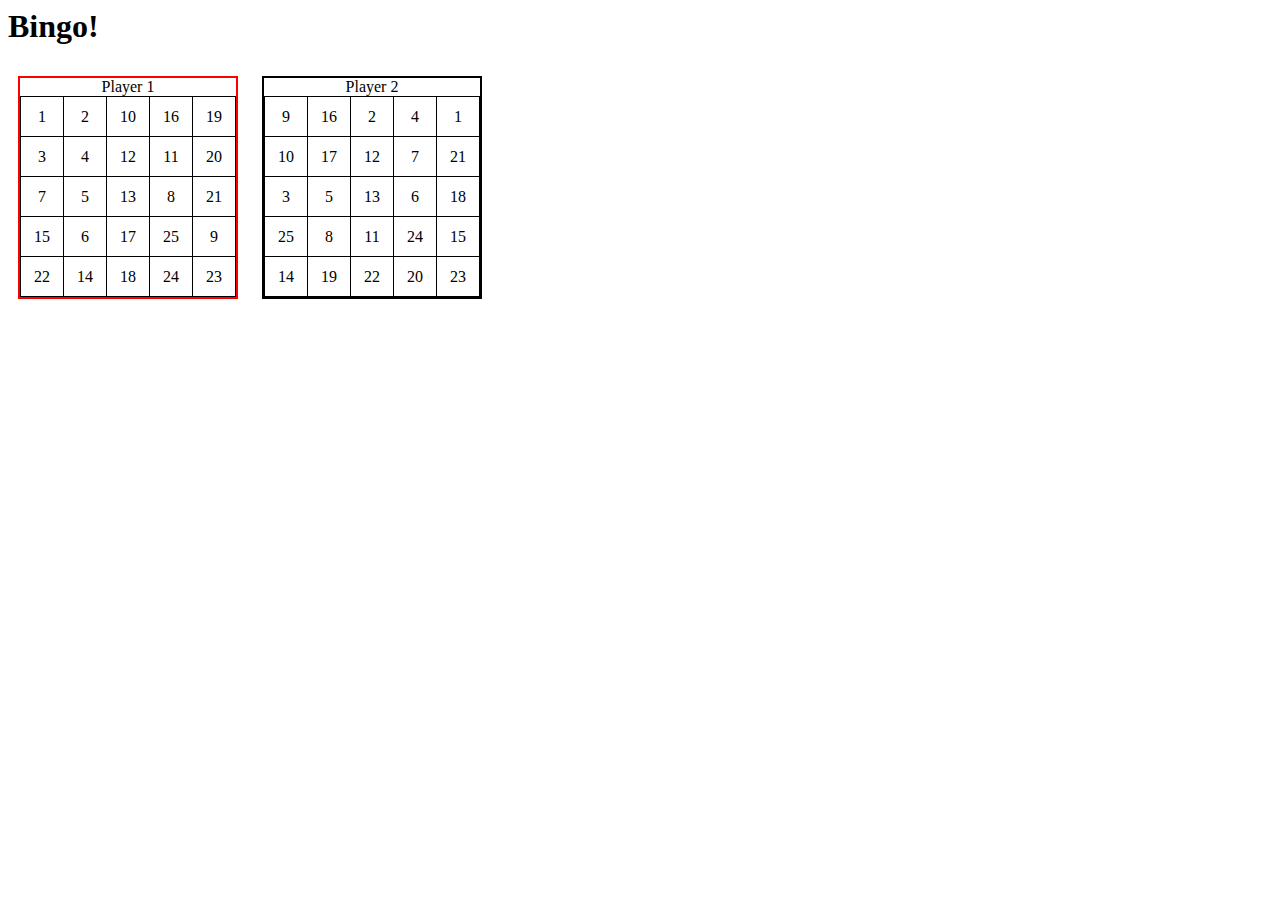
<file: bingo.html>
<html>
<head>
<style>
.bingo {
  border-collapse:collapse;
  border: 2px solid black;
  display: inline-block;
  margin: 10px;
}
.bingo td {
  border: 1px solid black;
  width:40px;
  height:40px;
  text-align: center;
}
.bingo td:hover {
  background: yellow;
}
.bingo .selected {
  background: #bbb;
}
</style>
<script src="http://code.jquery.com/jquery-1.10.1.min.js"></script>
<script src="bingo.js"></script>
</head>
<body>
  <h1>Bingo!</h1>
  <table id="player1" class="bingo">
  <caption>Player 1 <span class="bingo_lines"></span></caption>
    <tr>
      <td></td>
      <td></td>
      <td></td>
      <td></td>
      <td></td>
    </tr>
    <tr>
      <td></td>
      <td></td>
      <td></td>
      <td></td>
      <td></td>
    </tr>
    <tr>
      <td></td>
      <td></td>
      <td></td>
      <td></td>
      <td></td>
    </tr>
    <tr>
      <td></td>
      <td></td>
      <td></td>
      <td></td>
      <td></td>
    </tr>
    <tr>
      <td></td>
      <td></td>
      <td></td>
      <td></td>
      <td></td>
    </tr>
  </table>

  <table id="player2" class="bingo">
  <caption>Player 2 <span class="bingo_lines"></span></caption>
    <tr>
      <td></td>
      <td></td>
      <td></td>
      <td></td>
      <td></td>
    </tr>
    <tr>
      <td></td>
      <td></td>
      <td></td>
      <td></td>
      <td></td>
    </tr>
    <tr>
      <td></td>
      <td></td>
      <td></td>
      <td></td>
      <td></td>
    </tr>
    <tr>
      <td></td>
      <td></td>
      <td></td>
      <td></td>
      <td></td>
    </tr>
    <tr>
      <td></td>
      <td></td>
      <td></td>
      <td></td>
      <td></td>
    </tr>
  </table>

</body>
</html>
</file>
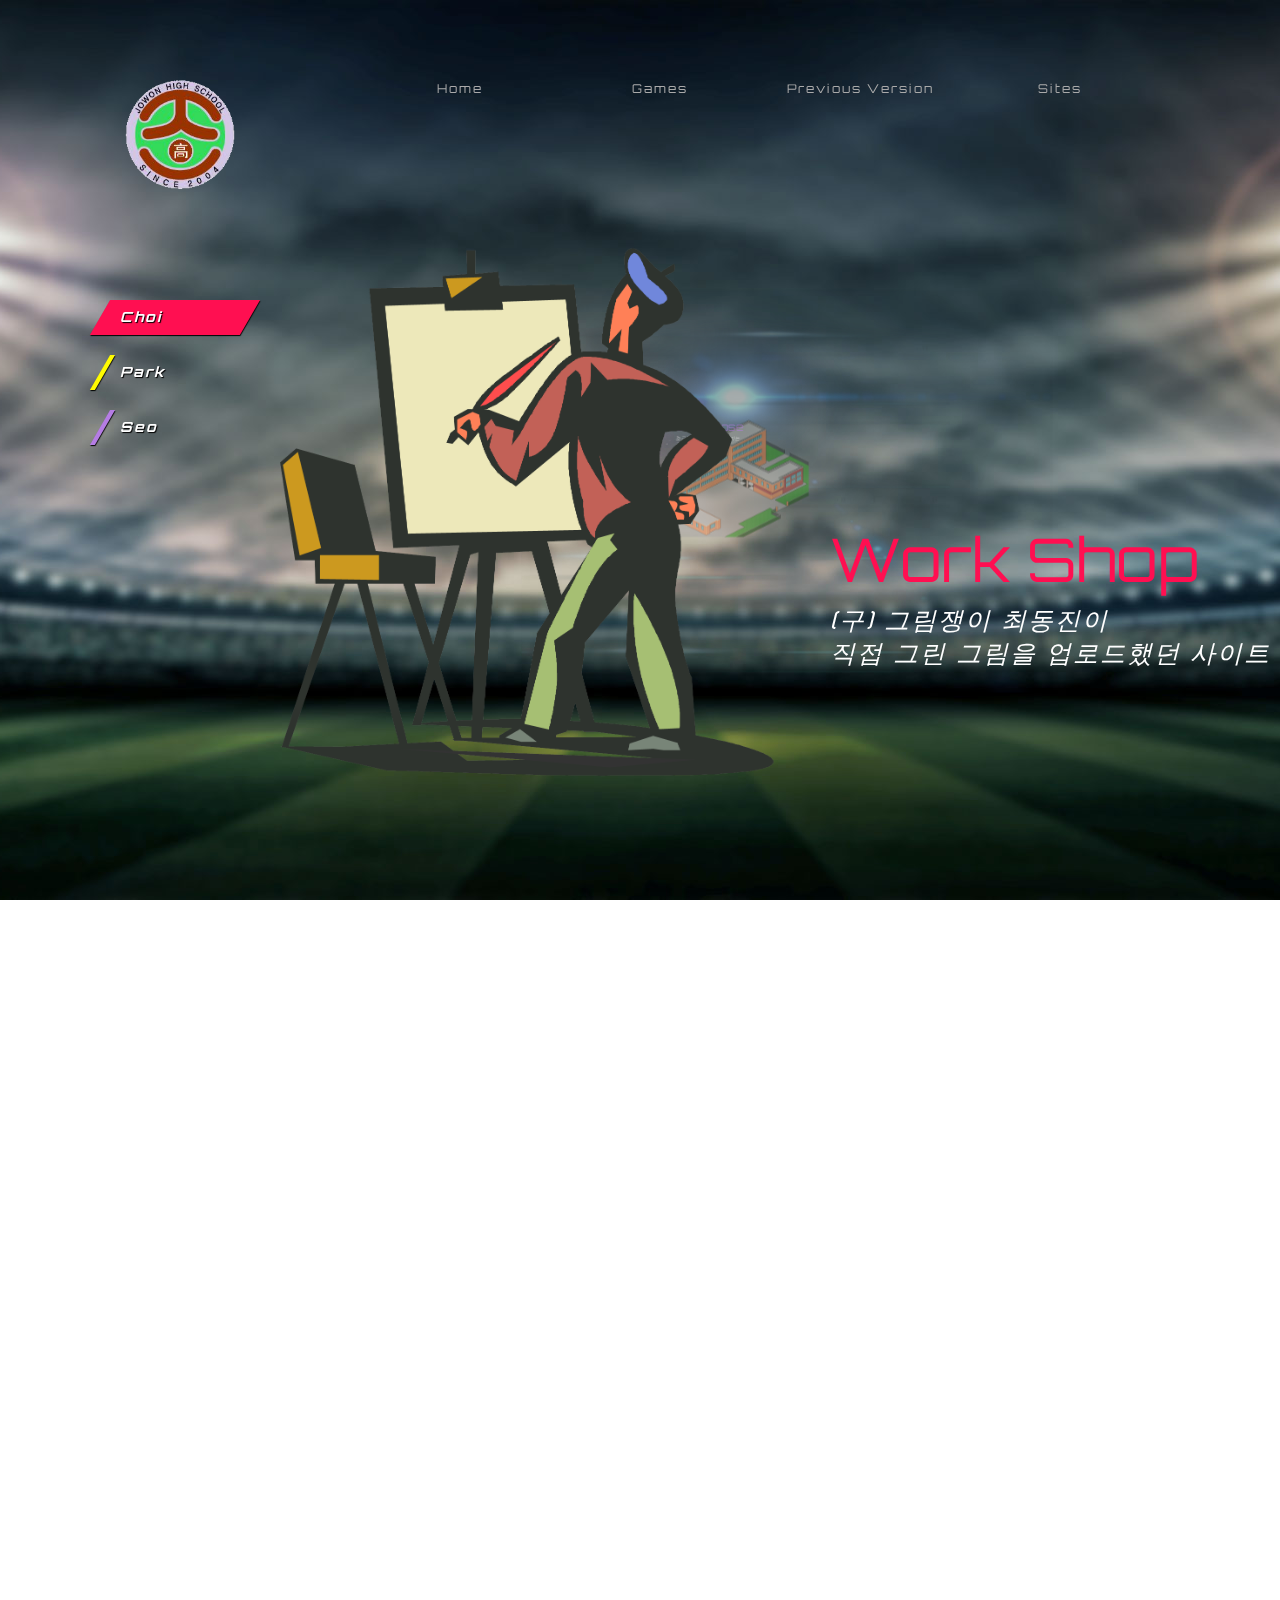
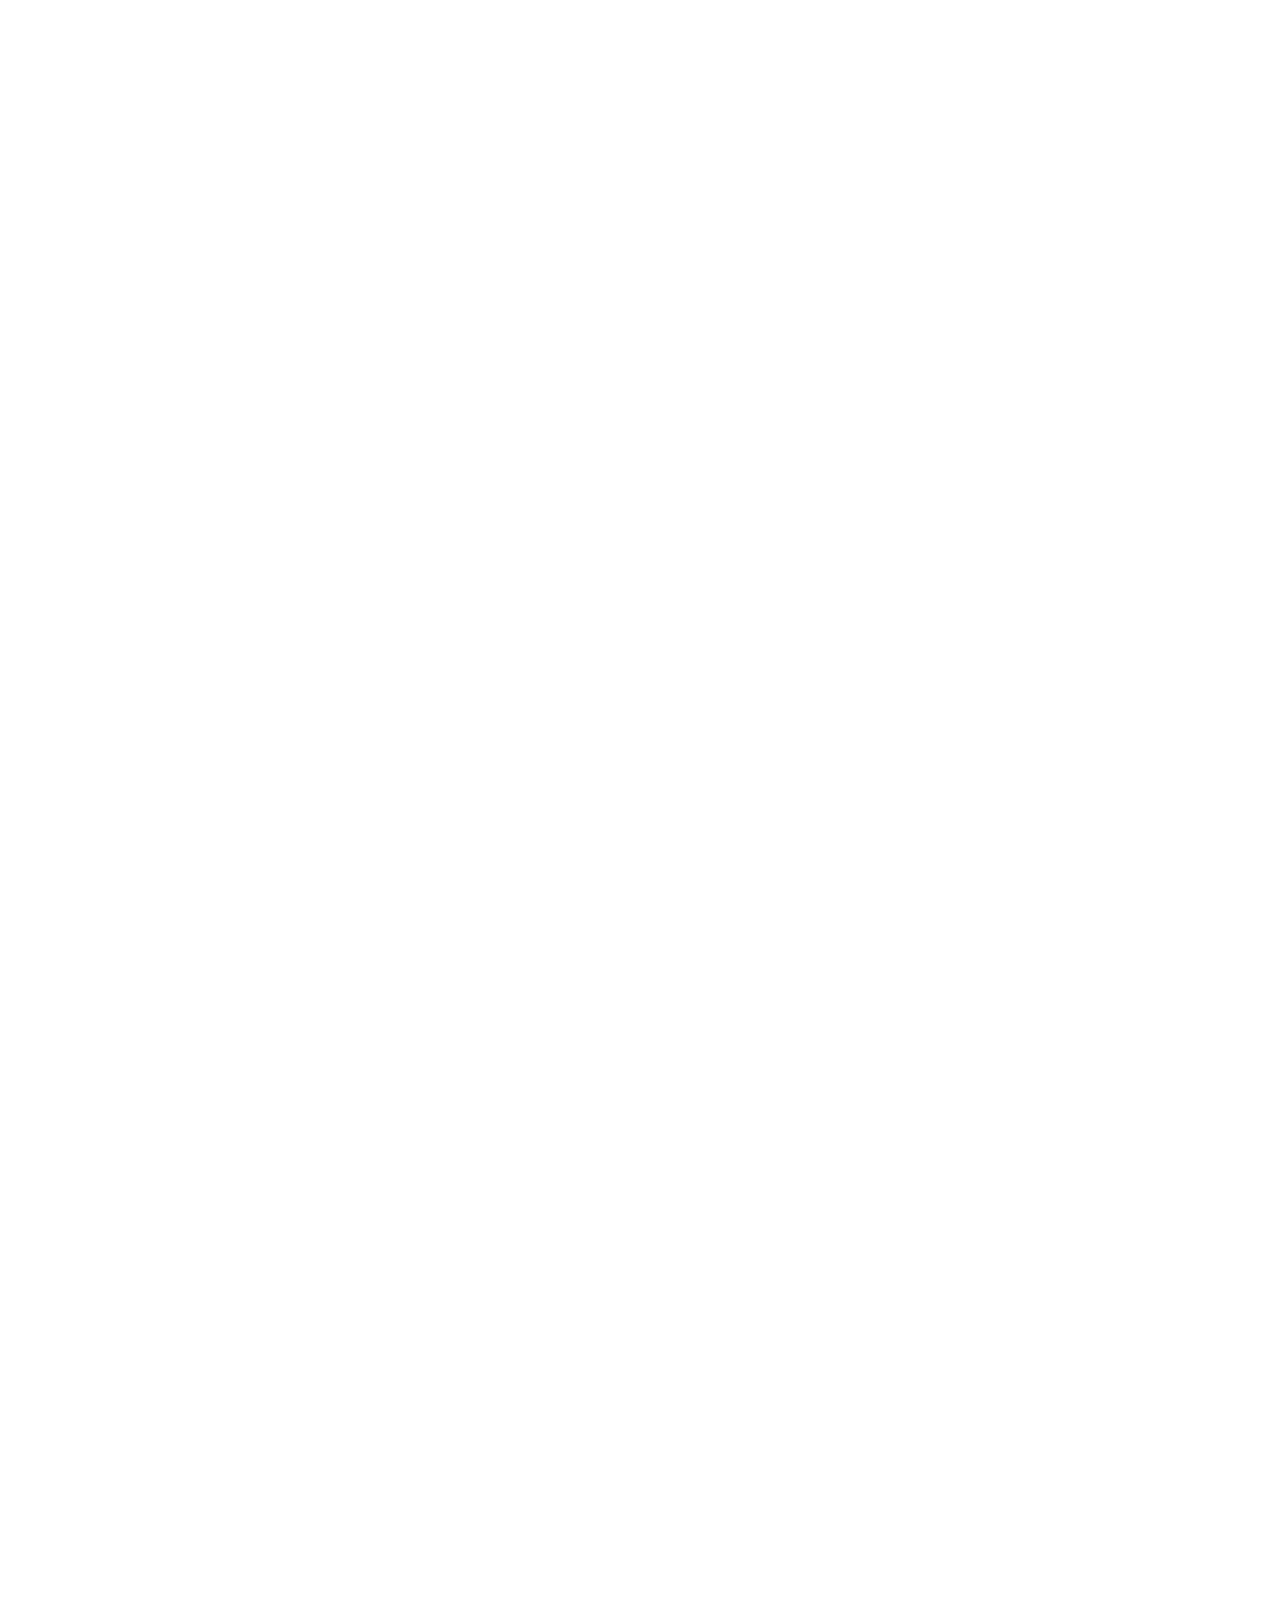
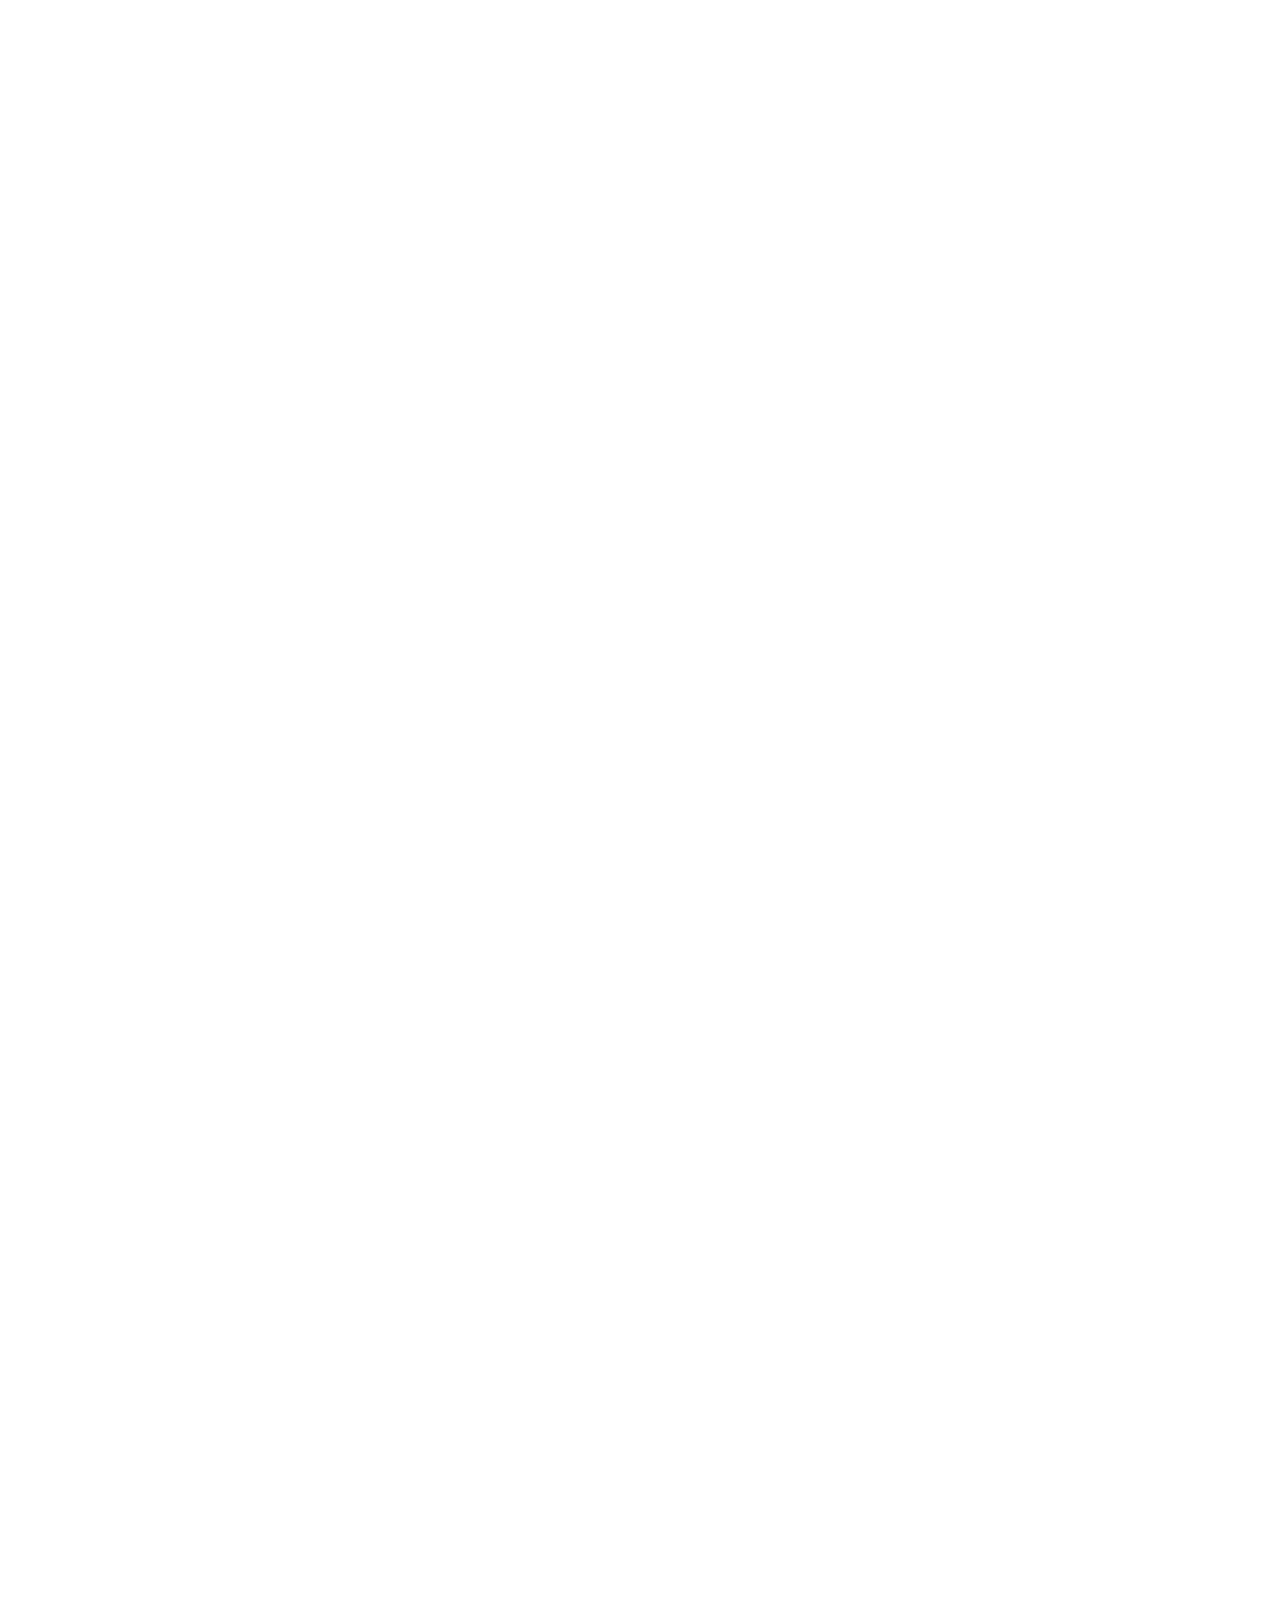
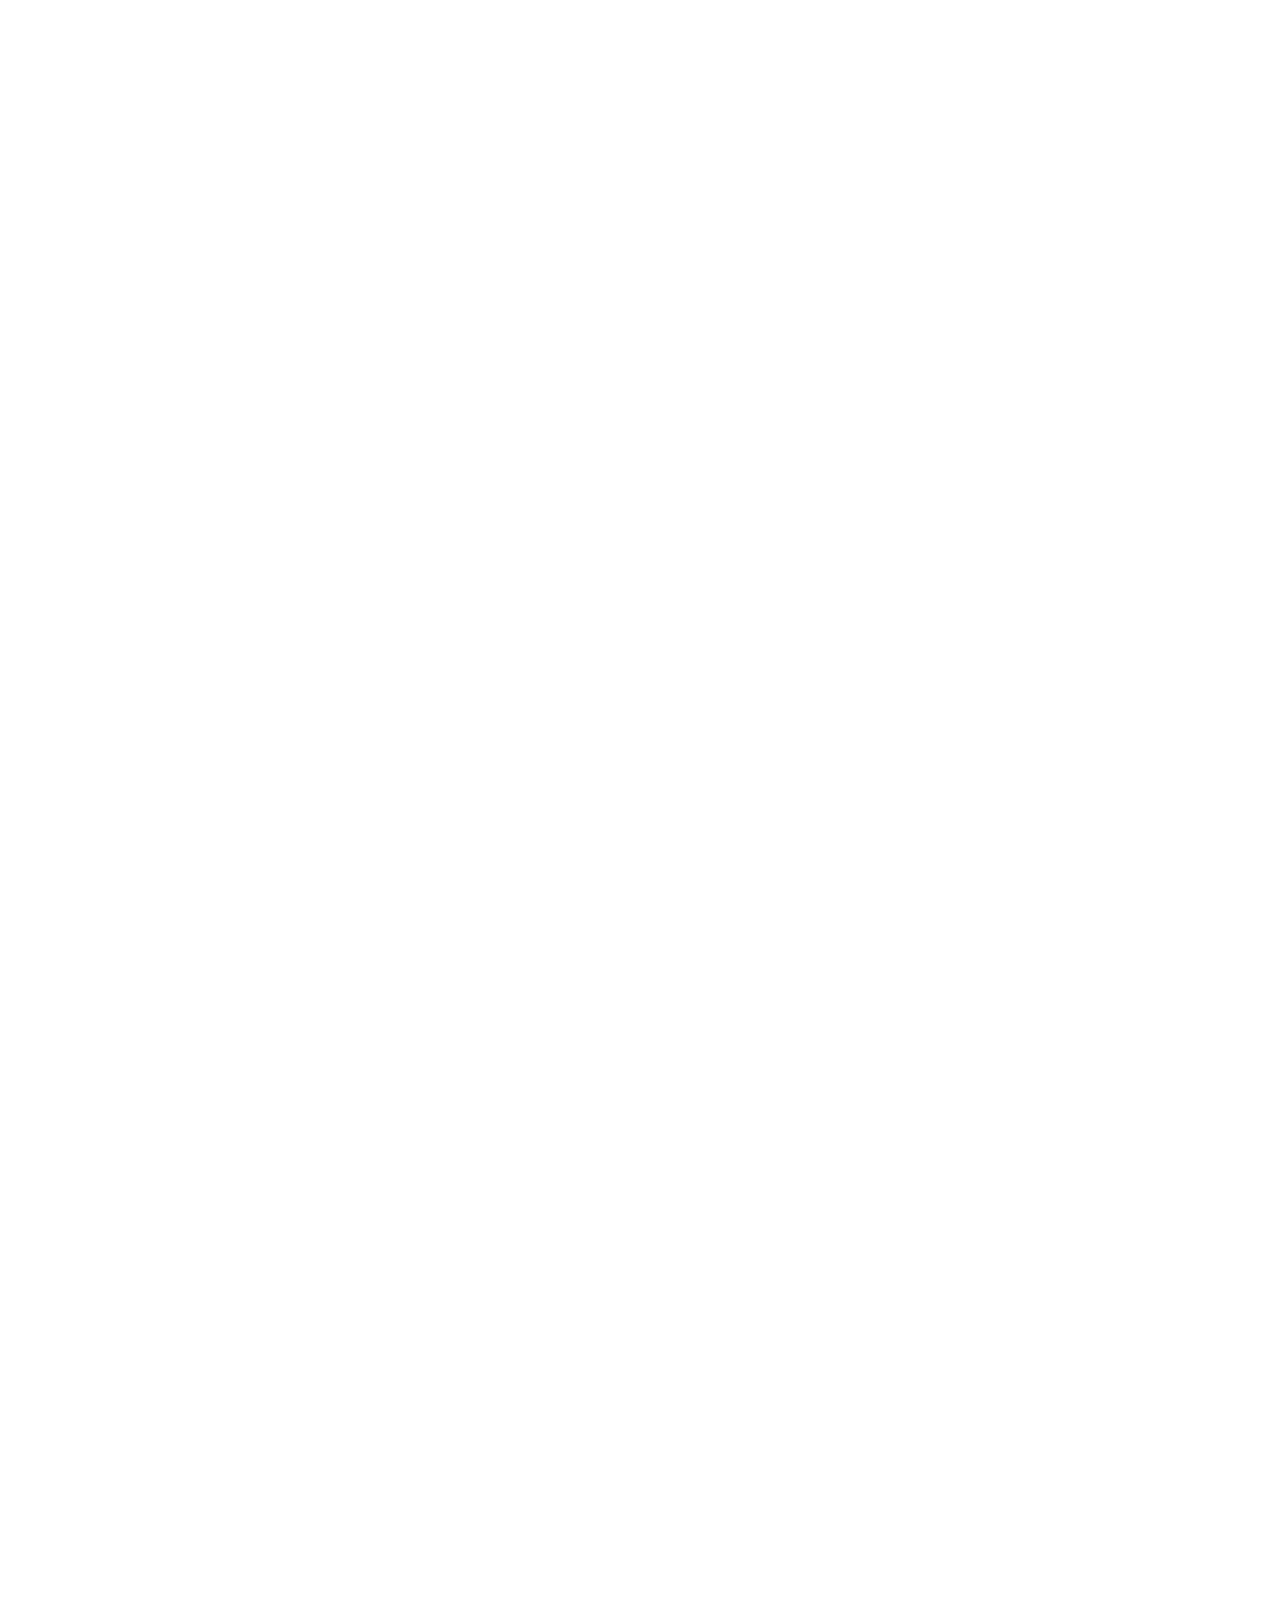
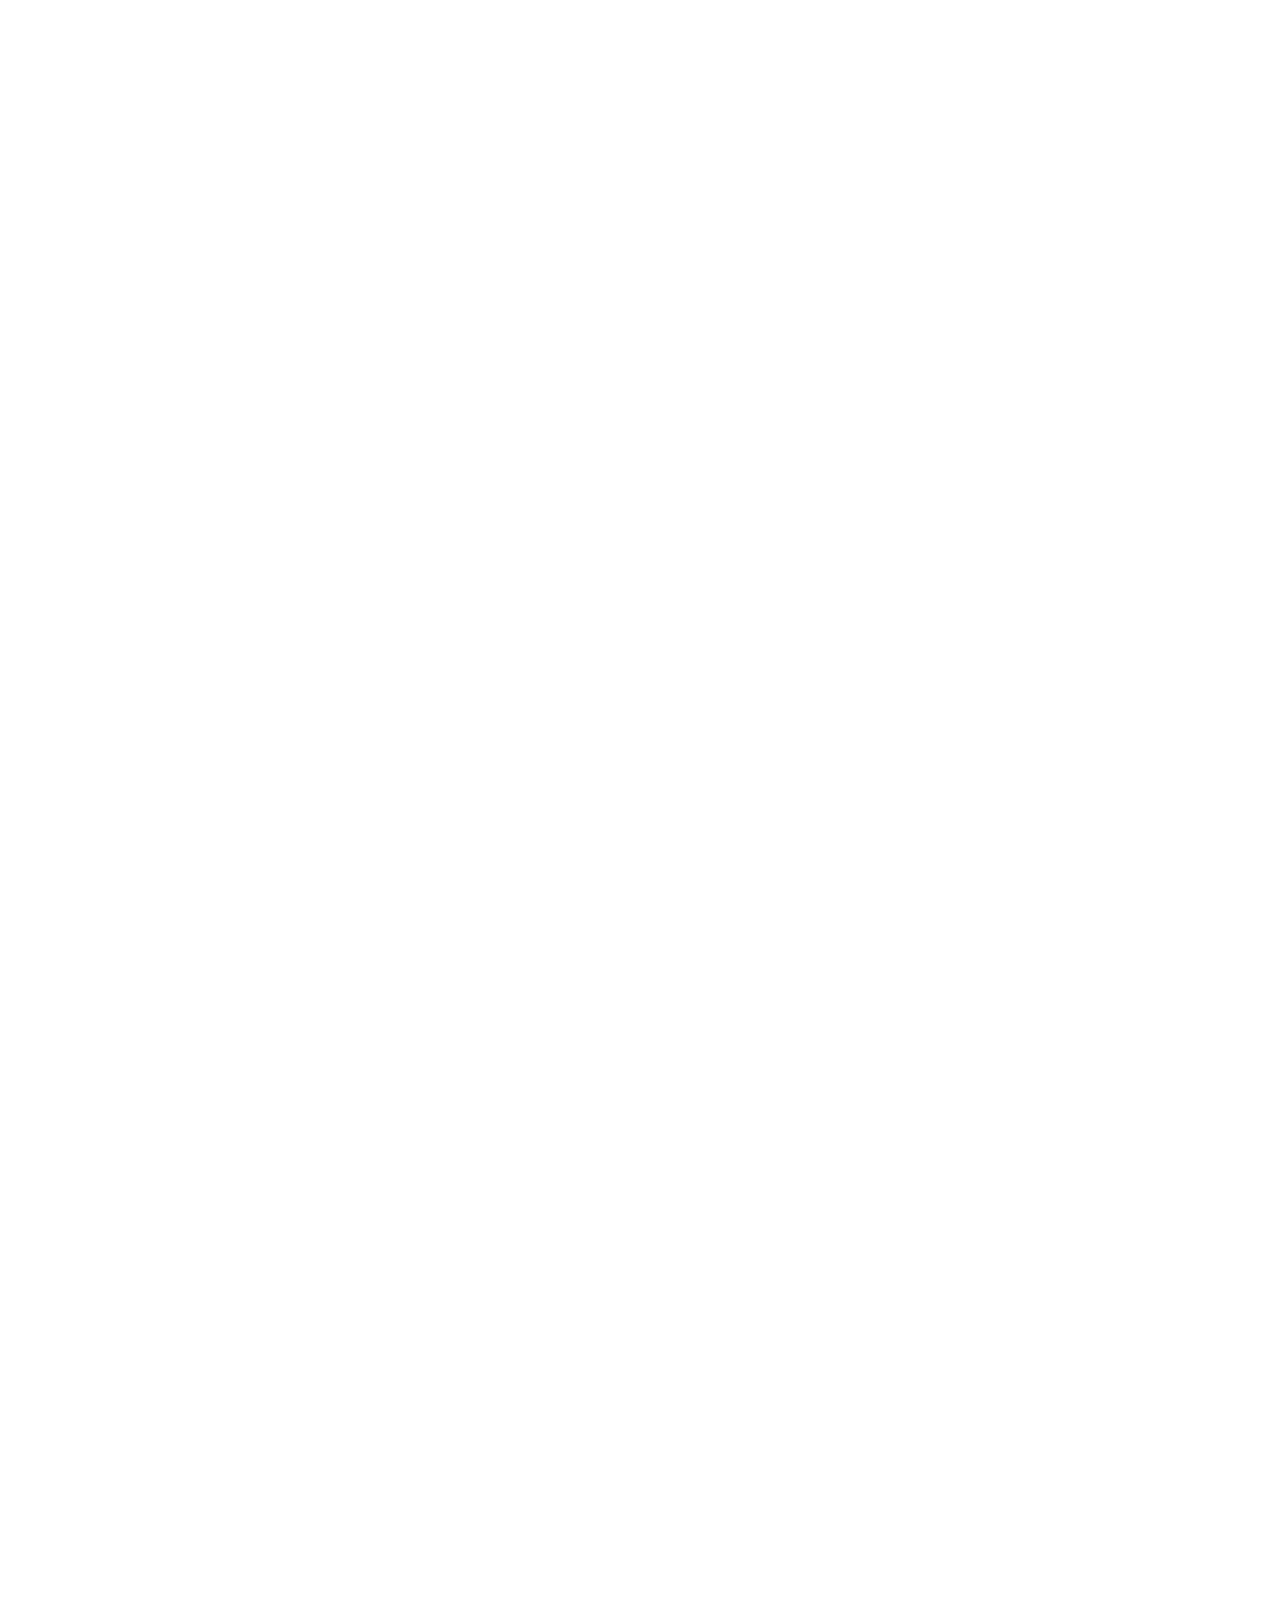
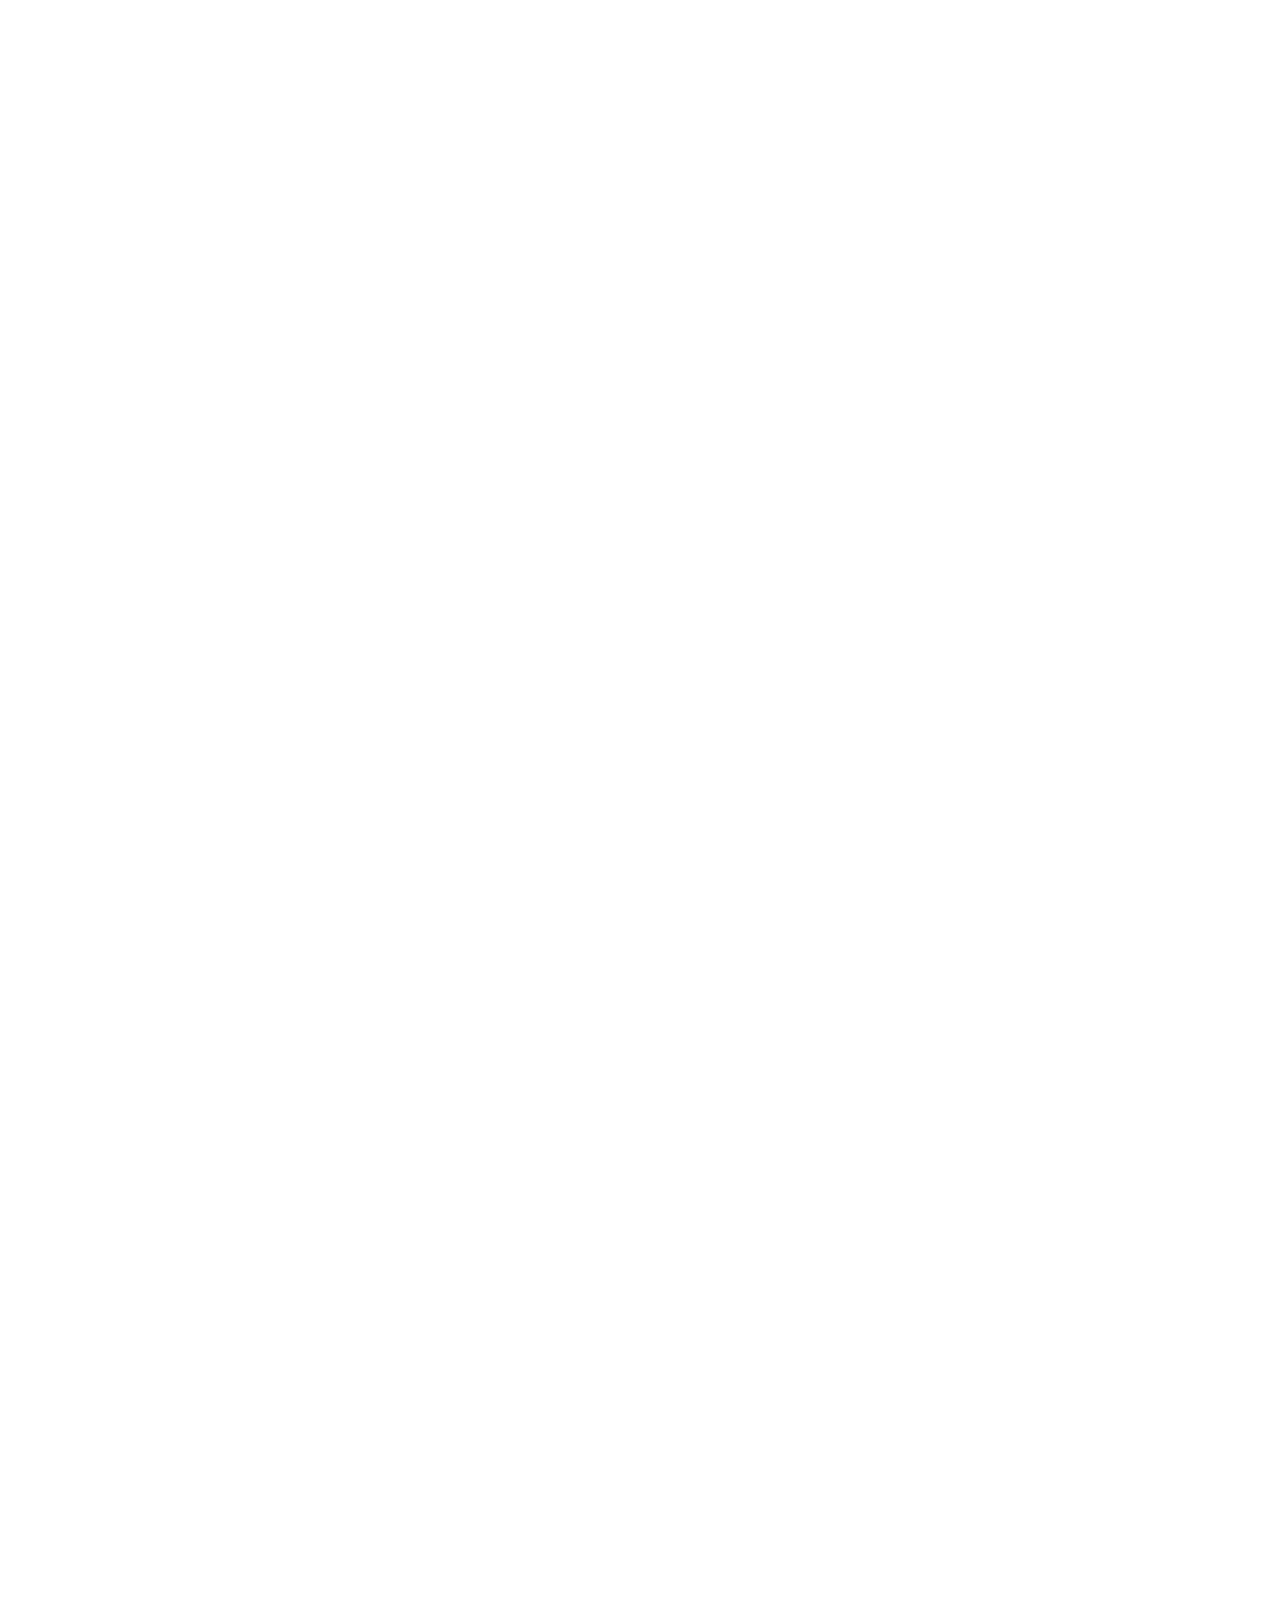
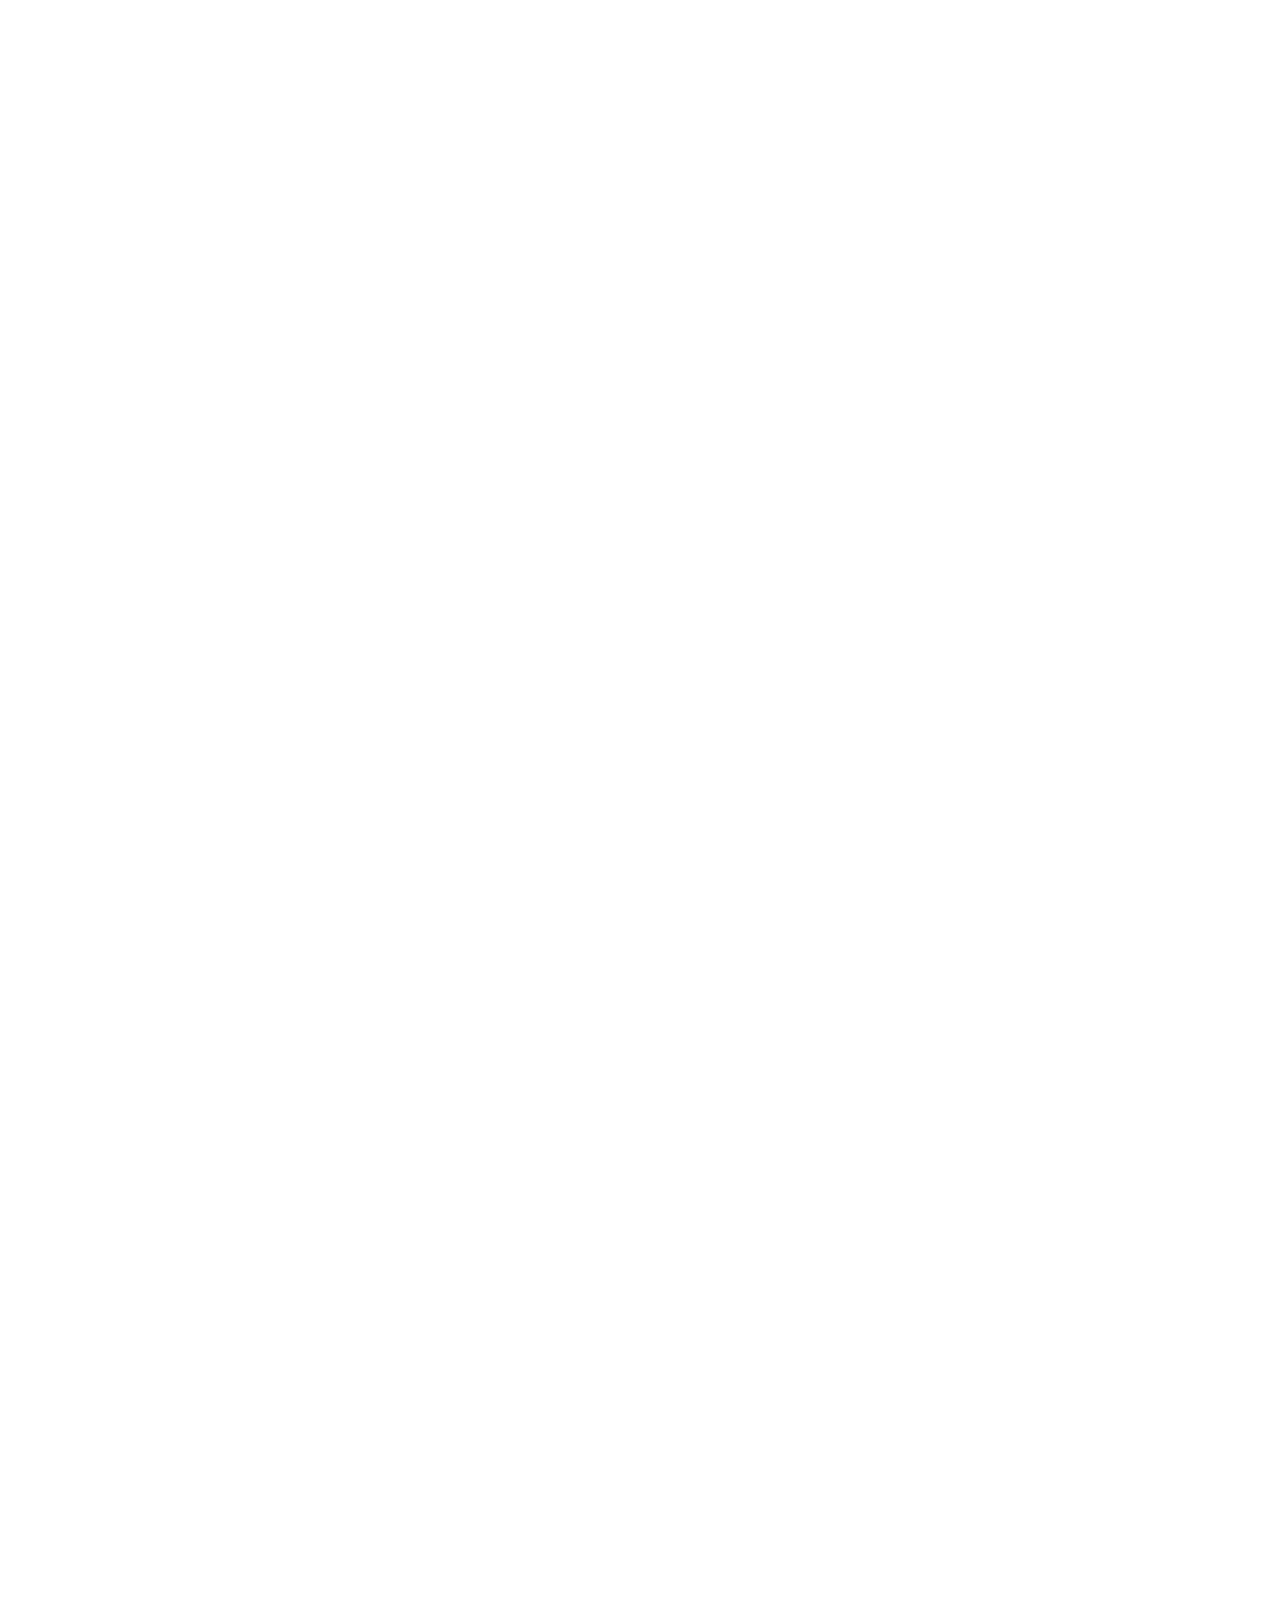
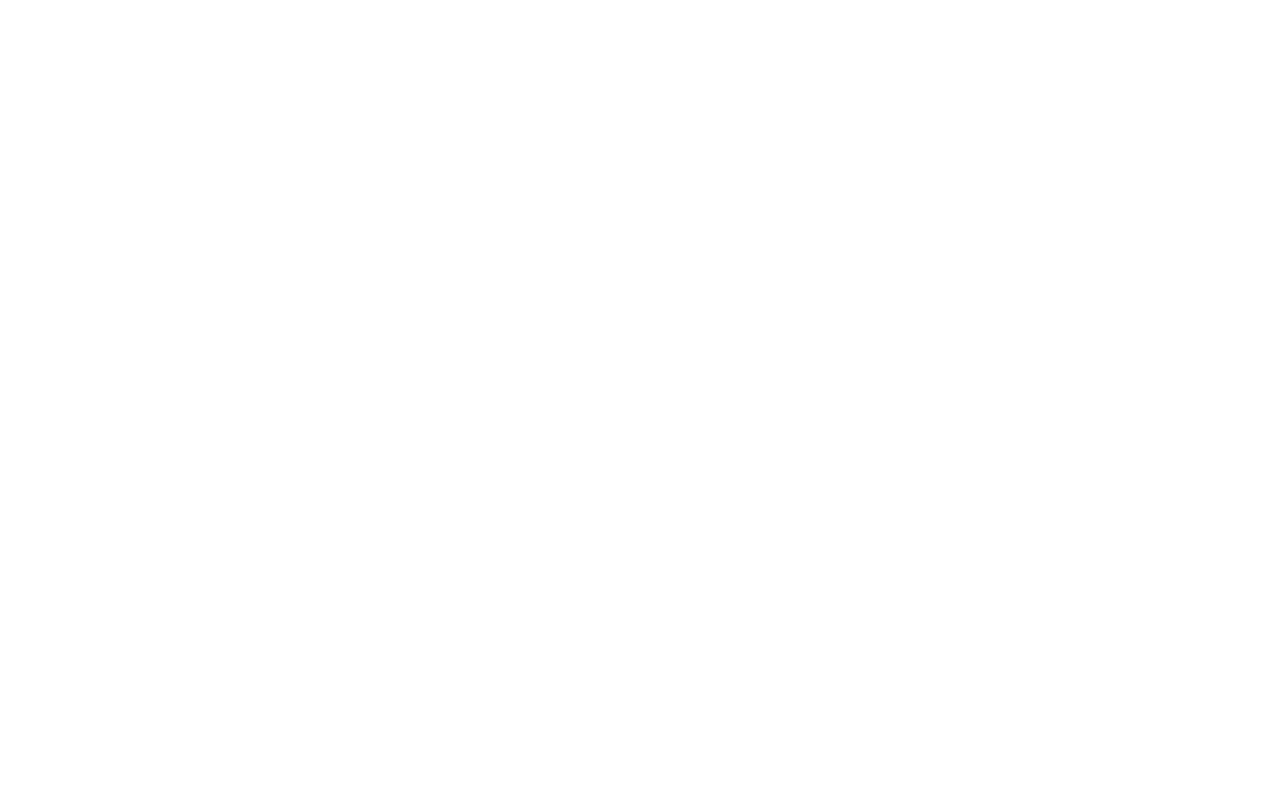
<file: main.html>
<!DOCTYPE html >
<html>
<head>
	<meta http-equiv="X-UA-Compatible" content="IE=Edge" />
	<meta name="Keywords" content="work shop,jojopose,jowon,jowonhighschool,ジョジョ立ち,ジョジョ,ジョジョの奇妙な冒険,jojo,대마왕,서동찬,대마 왕,최동진,박성배,조원고,조원고등학교,코딩,으썸,어썸,기묘,사이트,죠죠,동방,그림">
	<meta name="Description" content="조원고등학교에 재학중인 (아마도) 평범한 학생들이 코딩을 스스로 터득해 만든 사이트">
	<meta name="viewport" content="width=device-width, initial-scale=1.0" />

	<title> 최박서의 으썸한 페이지 </title>
	<link rel="stylesheet" href="//maxcdn.bootstrapcdn.com/font-awesome/4.3.0/css/font-awesome.min.css">
  <link rel="shortcut icon" href="logo.ico">
	<link rel="stylesheet" href="style.css" />

	<script type="text/javascript" src="jquery-2.1.1.min.js"></script>
	<script type="text/javascript" src="jquery.easing.1.3.js"></script>
	<script type="text/javascript" src="prefixfree.min.js"></script>
	<script type="text/javascript" src="custom.js"></script>
</head>
<body>

	<!-- 배경이미지 -->
	<div class="bg"></div>

	<!-- 로고 -->
	<h1><img src="logo.png" /></h1>

	<!-- 주 메뉴 -->
	<nav>
		<ul id="gnb" class="gnb">
			<li>
				<a href="">Home</a>
				<div>
					<h2>Home</h2>
					<ul>
						<li><a href="main.html">현재 사이트</a></li>
						<li><a href="https://s30408.github.io/main/%EB%82%B4%EB%B3%B4%EA%B8%88%EC%9E%90%EB%A6%AC.html">최</a></li>
						<li><a href="https://s30408.github.io/main/%EC%84%B1%EB%B0%B0%EC%9E%90%EB%A6%AC.html">박</a></li>
						<li><a href="https://s30408.github.io/test/index.html">서</a></li>
					</ul>
				</div>
			</li>

			<li>
				<a href="">Games</a>
				<div>
					<h2>Game</h2>
					<ul>
						<li><a href="https://s30408.github.io/test/tetris.html">비정상 테트리스</a></li>
						<li><a href="https://s30408.github.io/test/tetrist.html">테트리스트</a></li>
						<li><a href="https://s30408.github.io/test/bingo.html">빙고</a></li>
						<li><a href="https://s30408.github.io/tetristest/">테트리스티스트</a></li>
					</ul>
				</div>
			</li>

			<li>
				<a href="">Previous Version</a>
				<div>
					<h2>Previous Version</h2>
					<ul>
						<li><a href="https://s30408.github.io/main/">초창기 사이트</a></li>
						<li><a href="https://s30408.github.io/main/main.html">1차 혁명</a></li>
						<li><a href="">준비중</a></li>
						<li><a href="">준비중</a></li>
					</ul>
				</div>
			</li>
			<li>
				<a href="">Sites</a>
				<div>
					<h2>Sites</h2>
					<ul>
						<li><a href="https://s30408.github.io/main/%EB%82%B4%EB%B3%B4%EA%B8%88%EC%9E%90%EB%A6%AC.html">최동진의 어리바리 공방</a></li>
						<li><a href="https://s30408.github.io/main/%EC%84%B1%EB%B0%B0%EC%9E%90%EB%A6%AC.html">박성배의 조원고</a></li>
						<li><a href="https://s30408.github.io/test/index.html">서동찬의 죠죠서기교실</a></li>
						<li><a href="">준비중</a></li>
					</ul>
				</div>
			</li>
		</ul>
	</nav>


	<!-- 스크롤 네비게이션 -->
	<ul id="gnb1"class="scrollNavi">
		<li class="on"><span></span><em> Choi</em></li>
		<li><span></span><em> Park</em></li>
		<li><span></span><em> Seo</em></li>
	</ul>

	<!-- 박스 그룹 -->
	<section>

		<!-- 첫 번째 박스 -->
		<article class="on">
			<a><img class="obj13" src="player1.png" /></a>
			<p class="on">
				<span>Work Shop</span><br />
				<em> (구) 그림쟁이 최동진이 <br />직접 그린 그림을 업로드했던 사이트</em>
			</p>
		</article>

		<!-- 두 번째 박스 -->
		<article>
			<a><img class="obj21" src="pic21.png" /></a>
			<a><img class="obj22" src="player2.png" /></a>
			<p>
				<span>Jowon <br />HighSchool</span><br />
				<em> 최박서팀이 재학중인 <br />조원고등학교를 소개하는 사이트<br />최종업데이트:2018/12/26</em>
			</p>
		</article>

		<!-- 세 번째 박스 -->
		<article>
			<a><img class="obj31" src="pic31.png" /></a>
			<a><img class="obj32" src="player3.png" /></a>
			<p>
				<span>JoJo Pose</span><br />
				<em> 조금만 연습해도 든든해지는 <br />국밥같은 매력<br />서동찬의 죠죠서기교실 </em>
			</p>
		</article>
	</section>


</body>
</html>
</file>
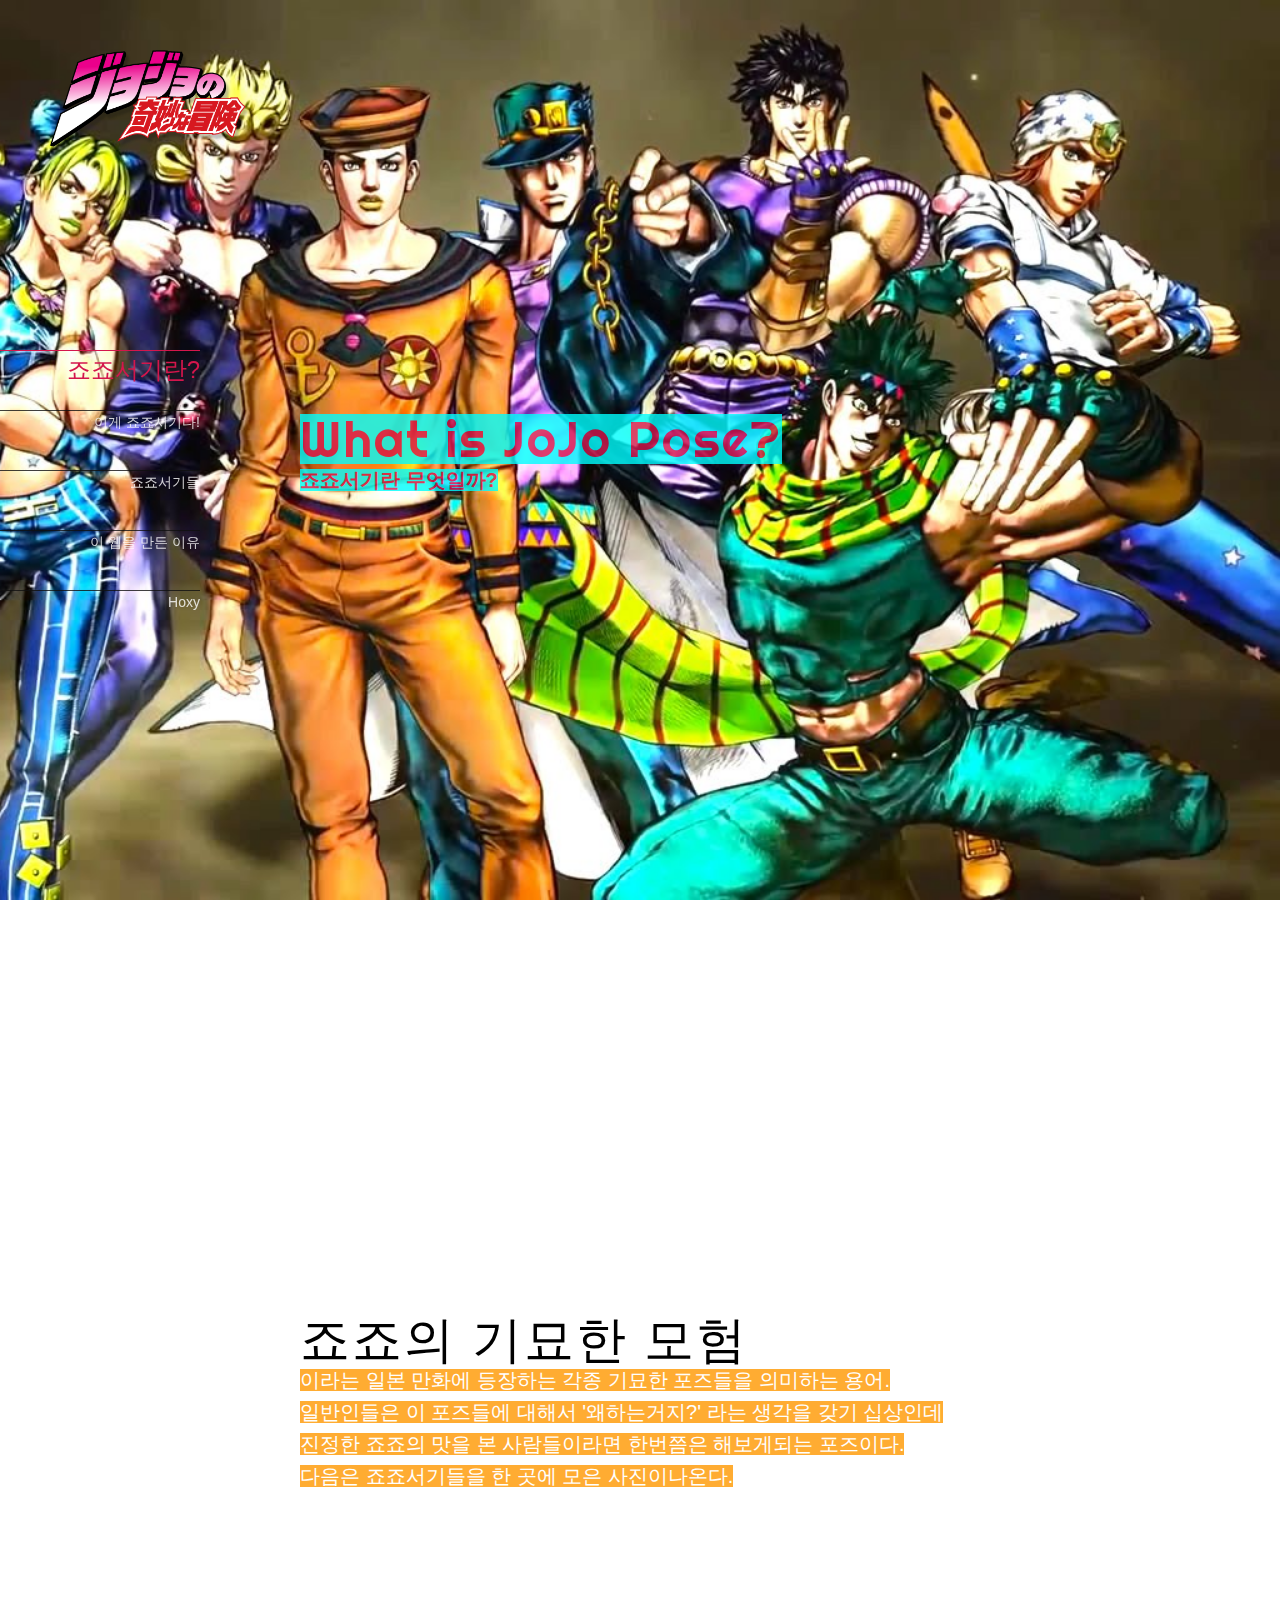
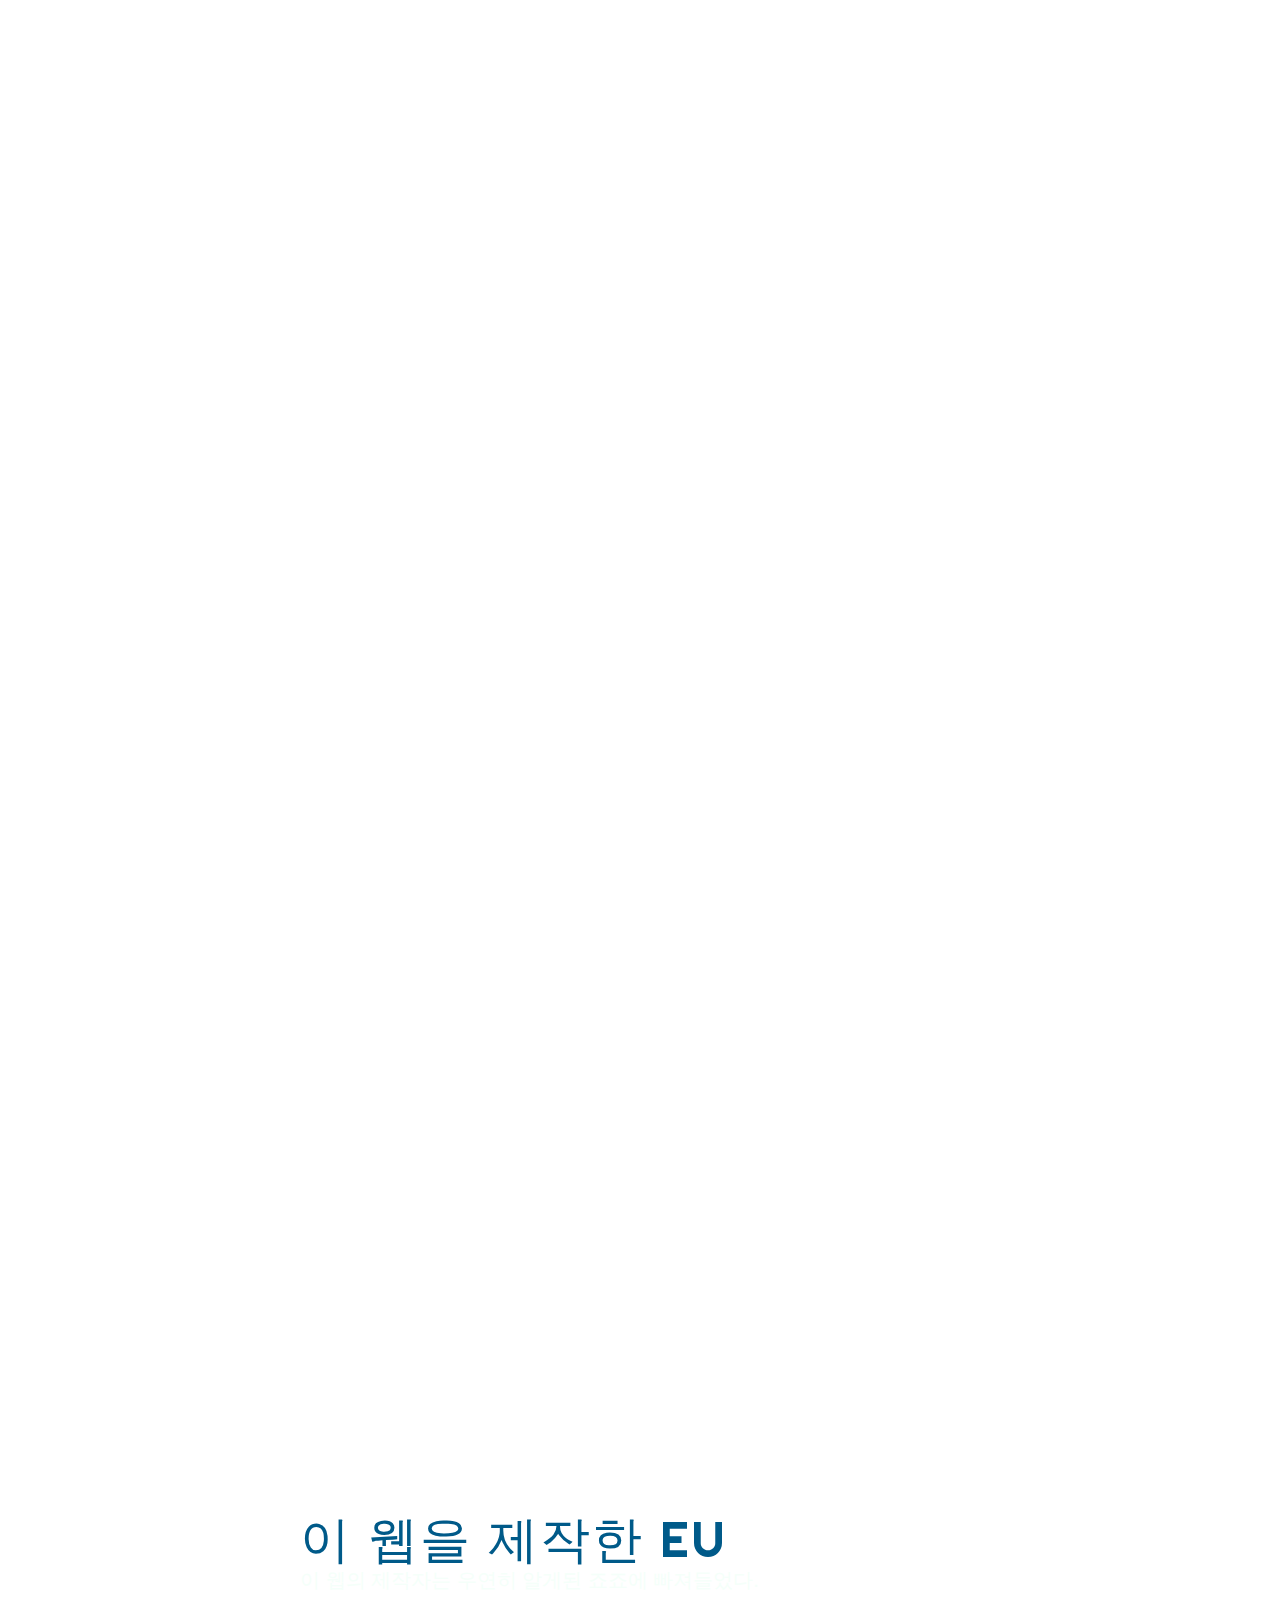
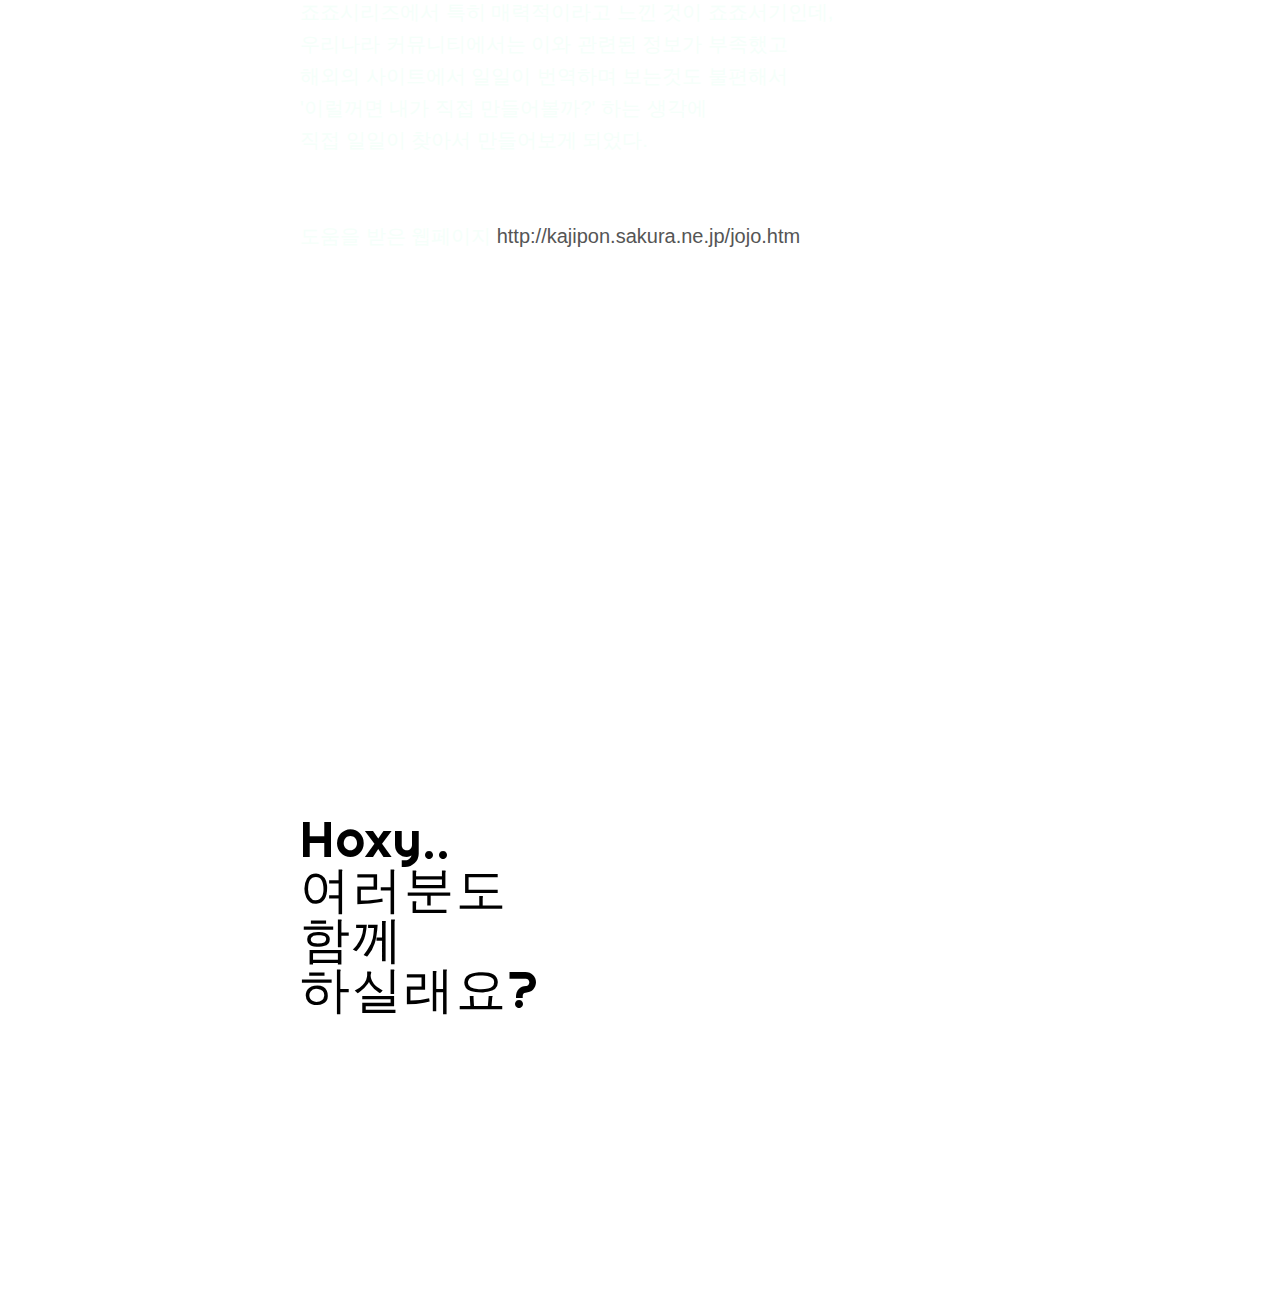
<file: 죠죠서기란.html>
﻿<!DOCTYPE html >
<html>
<head>
	<meta http-equiv="X-UA-Compatible" content="IE=Edge" />
	<title>죠죠서기란?</title>
	<link rel="stylesheet" href="//maxcdn.bootstrapcdn.com/font-awesome/4.3.0/css/font-awesome.min.css">
	<link rel="stylesheet" href="2style.css" />
	<script type="text/javascript" src="2jquery-2.1.1.min.js"></script>
	<script type="text/javascript" src="2jquery-ui.min.js"></script>
	<script type="text/javascript" src="2jquery.easing.1.3.js"></script>
	<script type="text/javascript" src="2prefixfree.min.js"></script>
	<script type="text/javascript" src="2jquery.mousewheel.min.js"></script>
	<script type="text/javascript" src="2custom.js"></script>
</head>
<body>

<h1><a href="index.html"><img src="logo2.png" /></a></h1>

<ul id="menu">
	<li class="on"><a href="#">죠죠서기란?</a></li>
	<li ><a href="#">이게 죠죠서기다!</a></li>
	<li ><a href="#">죠죠서기들</a></li>
	<li ><a href="#">이 웹을 만든 이유</a></li>
	<li ><a href="#">Hoxy</a></li>
</ul>

<ul id="sns">
	<li><a href="#"><i class=""></i></a></li>
	<li><a href="#"><i class=""></i></a></li>
	<li><a href="#"><i class=""></i></a></li>
</ul>

<div id="wrap">
	<section>
		<article>
			<p>What is JoJo Pose?</p>
			<strong><span>죠죠서기란 무엇일까?</span></strong>
		</article>

	</section>

	<section>
		<article>
			<p>죠죠의 기묘한 모험</p>
			<span>이라는 일본 만화에 등장하는 각종 기묘한 포즈들을 의미하는 용어.<br />
						일반인들은 이 포즈들에 대해서 '왜하는거지?' 라는 생각을 갖기 십상인데<br />
						진정한 죠죠의 맛을 본 사람들이라면 한번쯤은 해보게되는 포즈이다.<br />
						다음은 죠죠서기들을 한 곳에 모은 사진이나온다.<br /></span>
		</article>

	</section>

	<section>
		<article>
			<p></p>
			<span></span>
		</article>

	</section>

	<section>
		<article>
			<p>이 웹을 제작한 EU</p>
			<span>이 웹의 제작자는 우연히 알게된 죠죠에 빠져들었다.<br />
				죠죠시리즈에서 특히 매력적이라고 느낀 것이 죠죠서기인데, <br />
				우리나라 커뮤니티에서는 이와 관련된 정보가 부족했고 <br />
				해외의 사이트에서 일일이 번역하며 보는것도 불편해서<br />
				'이럴꺼면 내가 직접 만들어볼까?' 하는 생각에<br />
				직접 일일이 찾아서 만들어보게 되었다.<br /><br /><br />
			  도움을 받은 웹페이지 <a href="http://kajipon.sakura.ne.jp/jojo.htm">http://kajipon.sakura.ne.jp/jojo.htm</a></span>
		</article>

	</section>

	<section>
		<article>
			<p>Hoxy..</p>
			<P>여러분도<br /> 함께 <br />하실래요?<br /></p>
			<span></span>
		</article>

	</section>
</div>

</body>
</html>
</file>
<file: style.css>
﻿@charset "utf-8";
@import url(http://fonts.googleapis.com/css?family=Orbitron);

/*  Reset CSS  */
* { margin:0;  padding:0;}
ol,ul { list-style: none; }
a { outline:0; text-decoration:none; color:#555; }
img { border:0;}
body { width:100%; min-width:1400px; height:12000px; font-family:Orbitron; font-size:12px; letter-spacing:2px;}

/*배경 이미지*/
.bg { position:fixed; width:100%; height:100%; top:0px; left:0px;  background:url(bg.jpg) no-repeat center top; background-size:cover;}

/*로고*/
h1 { position:fixed; top:70px; left:90px; z-index:2;}
h1 img { width:180px;  top:70px; left:90px;}



.imgswap img:last-child{display:none}
.imgswap:hover img:first-child{display:none}
.imgswap:hover img:last-child{display:inline-block}


/*주 메뉴*/


/*sns 모음*/
.sns { position:fixed; top:50px; right:50px; z-index:2; }
.sns li { float:left; margin-left:30px;}
.sns li .fa { font-size:18px; color:#fff; transform:scale(1); opacity:0.5; transition:all 0.5s;}
.sns li .fa:hover { transform:scale(1.5); opacity:1;}

/*스크롤 네비게이션*/
.scrollNavi { position:fixed; left:100px; top:300px; z-index:2;}
.scrollNavi li { position:relative; width:150px; height:35px; margin-bottom:20px; font-size:12px; color:#fff; text-align:center; perspective:400px; cursor:pointer;}
.scrollNavi li em { position:absolute; top:8px; left:20px; font-size:14px; font-weight:bold; color:#fff; text-shadow:1px 1px 1px #000;}
.scrollNavi li span { display:block; width:3%; height:100%; position:absolute; transform:skewX(-30deg); box-shadow:1px 1px 1px #000;}
.scrollNavi li.on span { width:100%;}
.scrollNavi li:nth-child(1) span { background:#ff0f51;}
.scrollNavi li:nth-child(2) span { background:#fffb02;}
.scrollNavi li:nth-child(3) span { background:#b57de4;}
.scrollNavi li:nth-child(4) span { background:#7cf923;}
.scrollNavi li:nth-child(5) span { background:#3dbdfa;}



/*박스 그룹 레이아웃*/
section { width:1200px; height:700px; position:fixed; left:50%; margin-left:-600px; top:50%; margin-top:-350px; perspective:2300px; z-index:1; }
section>article { width:1200px; height:700px; position:absolute; top:0px; left:0px; opacity:0.5; z-index:8;}
section>article.on { opacity:1; z-index:9;}
section>article:nth-child(1) { transform:translateZ(0px);}
section>article:nth-child(2) { transform:translateZ(-5000px);}
section>article:nth-child(3) { transform:translateZ(-10000px);}


/*박스 폰트 및 이미지 공통속성*/
section>article>p { position:absolute; width:450px; padding:30px 60px; color:#fff; opacity:1;}
section>article>p>span { font-family:orbitron; font-size:60px; letter-spacing:0px; line-height:1.5; }
section>article>a>img { position:absolute;}

/*첫 번째 박스 콘텐츠*/
section>article:nth-child(1) p { bottom:100px; right:-100px;}
section>article:nth-child(1) p span { color:#ff0f51;}
.obj13 { bottom:20px; left:20%; height: 540px;}
section>article:nth-child(1) em {font-size: 25px;}
/*두 번째 박스 콘텐츠*/
section>article:nth-child(2) p { bottom:200px; left:12%;}
section>article:nth-child(2) p span { color:#fffb02;}
.obj21 { bottom:-420px; right:-710px;}
.obj22 { height: 400px; bottom:10%; right:5%;}
section>article:nth-child(2) em {font-size: 25px;}
/*세 번째 박스 콘텐츠*/
section>article:nth-child(3) p { bottom:300px; right:-100px;}
section>article:nth-child(3) p span { color:#b57de4;}
.obj31 { bottom:15%; right:15%;}
.obj32 {height: 530px; bottom:10%; left:13%;}
section>article:nth-child(3) em {font-size: 25px;}

/* 테스트용 */

/* nav */
nav { width:100%; height:50px; position:fixed; z-index:3; top:10%; margin-top:-25px; left: 25%; repeat 0 0; color: white; }

/* nav 1depth */
nav>ul  { width:1200px; height:50px; margin:0 auto; }
nav>ul>li { color: white; width:200px; height:50px; float:left; text-align:center; box-sizing:border-box; position:relative; perspective:700px;}
nav>ul>li>a { display:block; width:200px; height:50px; font: 12px/4 orbitron; color:#aaa; transition:all 0.4s;}
nav>ul>li:hover>a { transform:translateY(-20px); opacity:0;}

/* nav 2depth*/
nav>ul>li>div { position:absolute; left:0px; top:-50px; width:200px; height:300px; repeat 0 0;
   border:1px solid #000; box-sizing:border-box; opacity:0; transition:all 0.5s; padding:10px; background-color: black; }
nav>ul>li:hover div { opacity:0.7; top:-100px; }
nav>ul>li>div>h2 { position:absolute; left:0px; top:100px; width:100%; height:50px; text-align:center;
  font:bold 12px/3.5 orbitron; color:#fff;}
nav>ul>li>div>ul { width:100%; position:absolute; bottom:0px; left:0px; }
nav>ul>li>div>ul>li>a { display:block; width:100%; height:37px; border-top:1px solid #111; color:#ddd;
  text-align:center; font:15px/2.8 orbitron; color:#888; transition:all 0.4s; }
nav>ul>li>div>ul>li>a:hover { background:#000; color:#fff;}



@media screen and (max-width: 479px){

header h1 { top: 10px; width: 140px; margin-left: 0px auto; }
h1 { position:fixed; top:30px; left:110px; z-index:2;}
h1 img { width:180px; }
#gnb { width: 250px; top:140px; right: 50%; margin-right: -125px; }
#gnb a {width: 100%; background: #000; box-sizing: border-box; margin: 8px 0px; border-radius: 10px; opacity: 0.5; color: #fff;	}
#gnb a:hover {opacity: 1; transform: scale(1.1);}
article {display: none;}
#gnb1 {display: none;}
#gnb {display: none;}

nav ul {width: 250px; top:140px; right: 50%; margin-right: -125px;}
nav a {width: 100%; background: #000; box-sizing: border-box; margin: 8px 0px; border-radius: 10px; opacity: 0.5; color: #fff;}

/*테스트좀해보자*/
#testjoong a:hover {transform: translateY(45px);}











}
</file>
<file: 2style.css>
@charset "utf-8";
@import url(http://fonts.googleapis.com/css?family=Righteous);

/*  Reset CSS  */
* { margin:0;  padding:0;}
ol,ul { list-style: none; }
a { outline:0; text-decoration:none; color:#555; }
img { border:0;}
body { font:12px/1.6 arial; color:#555; }

/*로고*/
h1 { position:fixed; top:50px; left:50px; z-index:10;}
h1 img { width:200px; height:auto;}

#sns { position:fixed; top:40px; right:50px; z-index:14;}
#sns li { float:left; margin-left:20px;}
#sns li i { font-size:25px; color:#111; opacity:0.5;transition:all 0.5s;}
#sns li i:hover { transform:scale(1.5); opacity:1;}

/*메뉴*/
#menu { position:fixed; top:50%; left:0px; margin-top:-100px; z-index:13; border-color:#fff;}
#menu a { display:block; border-color:#fff; width:200px; height:60px;  font-size:14px; color:#fff; text-align:right; overflow:hidden; box-sizing:border-box;  border-top:1px solid #111;  opacity:0.8; transition:all 0.5s;}
#menu li:hover a { font-size:24px;  opacity:1; }
#menu li.on a { font-size:24px; opacity:1;}

#menu li:nth-child(1).on a { color:#d4164c; border-color:#d4164c;}
#menu li:nth-child(2).on a { color:#fff; border-color:#fff;}
#menu li:nth-child(3).on a { color:#ffec6a; border-color:#ffec6a;}
#menu li:nth-child(4).on a { color:#005a89; border-color:#005a89;}
#menu li:nth-child(5).on a { color:#000; border-color:#000;}

#menu li:nth-child(1):hover a { color:#d4164c; border-color:#d4164c;}
#menu li:nth-child(2):hover a { color:#fff; border-color:#fff;}
#menu li:nth-child(3):hover a { color:#ffec6a; border-color:#ffec6a;}
#menu li:nth-child(4):hover a { color:#005a89; border-color:#005a89;}
#menu li:nth-child(5):hover a { color:#000; border-color:#000;}

/*레이아웃*/
section { width:100%; position:relative; background-size:cover; background-position:right center; background-attachment:fixed; overflow:hidden;}
section:nth-child(1) { background-image:url(죠죠.jpg); }
section:nth-child(2) { background-image:url(3부팟.jpg); }
section:nth-child(3) { background-image:url(올스타.jpg); }
section:nth-child(4) { background-image:url(배경.jpg); }
section:nth-child(5) { background-image:url(조달호.png); }

/*텍스트 박스*/
article { position:absolute; top:46%; left:300px; z-index:11;}
article p { font-family:righteous; font-size:50px; letter-spacing:2px; line-height:1;/* text-shadow:1px 1px 0px #222;*/}
article span { font-size:20px; }
section:nth-child(1) p { color:#d4164c; background-color:#00FEFE; opacity: 0.8;}
section:nth-child(1) span { color:#d4164c; background-color:#00FEFE; opacity: 0.8;}
section:nth-child(2) p { color:#000;}
section:nth-child(2) span { color:#fff; background-color:#ff9800; opacity: 0.8}
section:nth-child(3) p { color:#fff;}
section:nth-child(3) span { color:#ffec6a;}
section:nth-child(4) p { color:#005a89; top: 70%}
section:nth-child(4) span { color:#f5fffa;}
section:nth-child(5) p { color:#000; top: 70%}
section:nth-child(5) span { color:#000;}

/*첫 번째 박스 이미지*/
.p11 { position:absolute; bottom:20px; right:20px;}
.p12 { position:absolute; bottom:-40px; right:130px;}
.p13 { position:absolute; top:180px; right:60px;}

/*두 번째 박스 이미지*/
.p21 { position:absolute; bottom:-480px; right:-180px;}
.p22 { position:absolute; bottom:-40px; right:130px;}

/*세 번째 */
.p31 { position:absolute; bottom:30px; right:180px;}
.p32 { position:absolute; bottom:-270px; right:110px;}
.p33 { position:absolute; bottom:-130px; right:-70px;}

.p41 { position:absolute; bottom:-120px; right:20px;}
.p42 { position:absolute; bottom:-180px; right:0px;}
</file>
